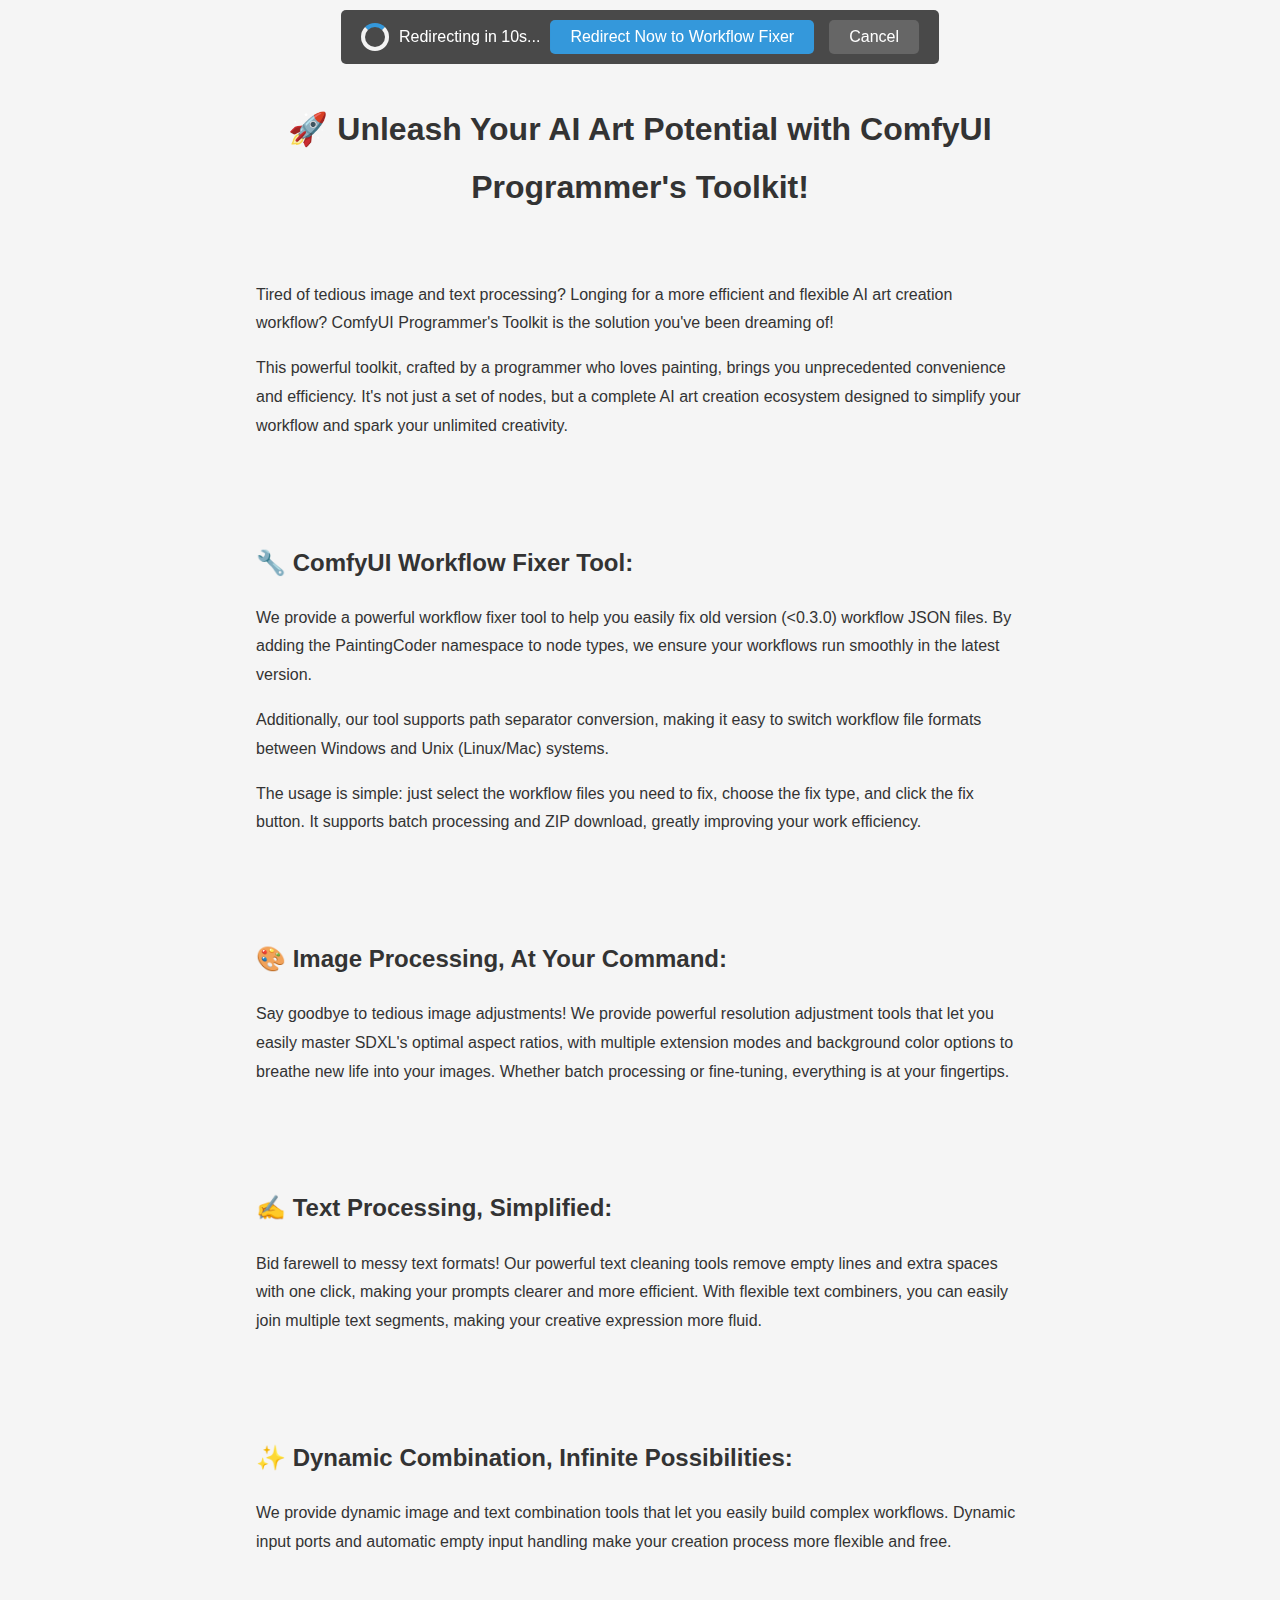
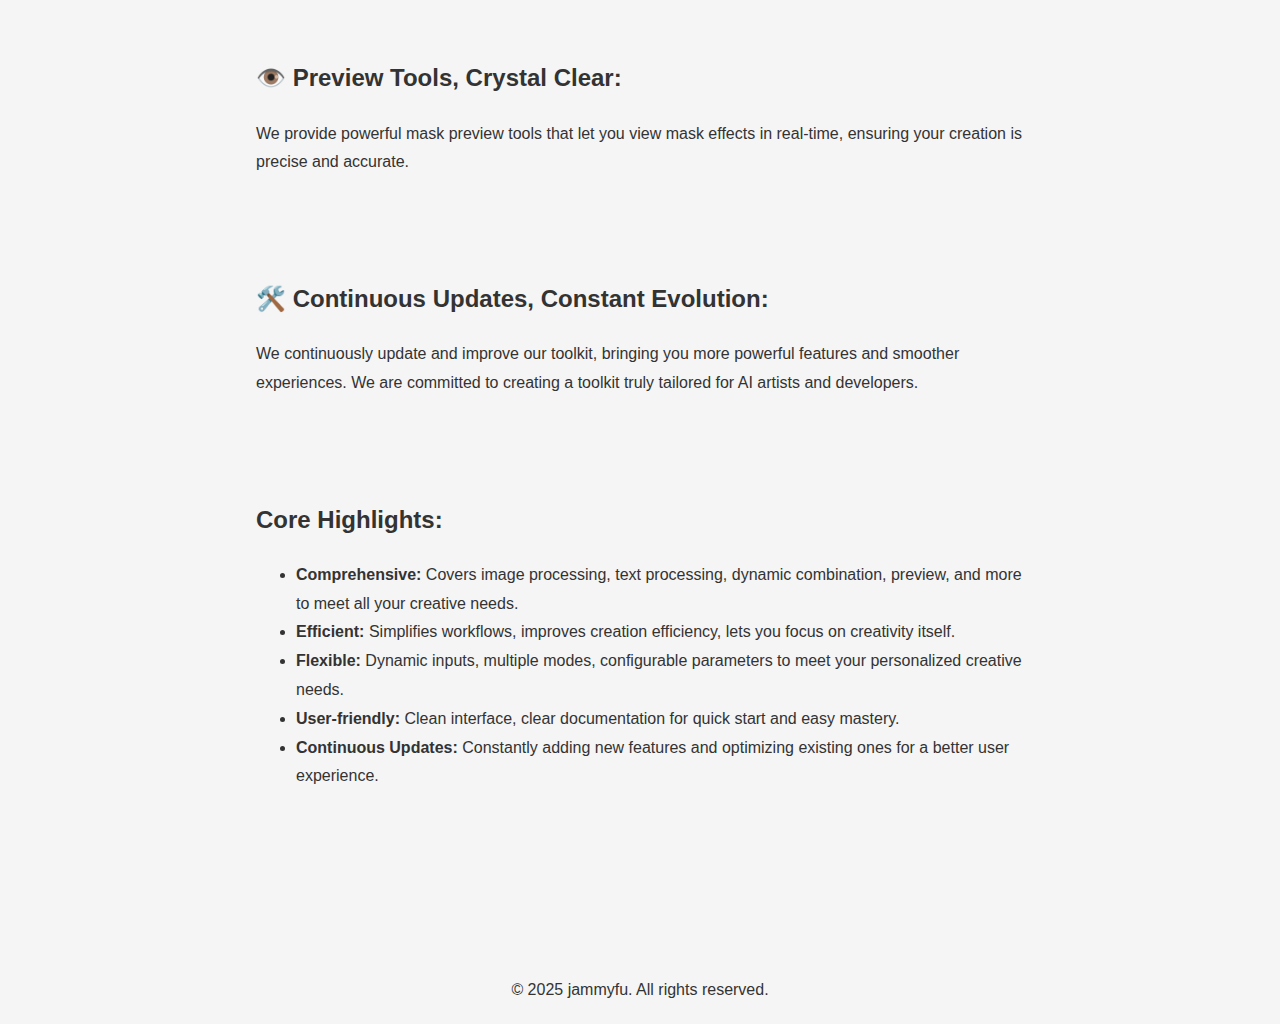
<file: docs/index.html>
<!DOCTYPE html>
<html lang="en">

<head>
    <meta charset="UTF-8">
    <meta name="viewport" content="width=device-width, initial-scale=1.0">
    <meta name="description"
        content="PaintingCoder Utils - 一个为 ComfyUI 设计的实用节点集合，包含图像处理、文本处理、路径转换等多种功能。支持工作流修复、命名空间更新和跨平台路径转换。">
    <meta name="keywords"
        content="ComfyUI, PaintingCoder, Workflow, JSON, Path Converter, AI, Stable Diffusion, Image Processing, Text Processing, SDXL">
    <meta name="author" content="PaintingCoder">
    <meta property="og:title" content="PaintingCoder Workflow Fixer">
    <meta property="og:description" content="强大的 ComfyUI 工具集，提供图像分辨率调整、文本处理、动态组合等功能，支持工作流修复和路径转换。">
    <meta property="og:type" content="website">
    <meta property="og:site_name" content="PaintingCoder Utils">
    <title>PaintingCoder Utils - Workflow Fixer</title>
    <style>
        :root {
            --bg-color: #f5f5f5;
            --text-color: #333;
            --loader-bg: #f3f3f3;
            --loader-accent: #3498db;
            --link-color: #3498db;
        }

        @media (prefers-color-scheme: dark) {
            :root {
                --bg-color: #1a1a1a;
                --text-color: #e0e0e0;
                --loader-bg: #333;
                --loader-accent: #5ab0ee;
                --link-color: #5ab0ee;
            }
        }

        body {
            font-family: Arial, sans-serif;
            display: flex;
            flex-direction: column;
            align-items: center;
            justify-content: flex-start;
            /* 顶部对齐 */
            min-height: 120vh;
            /* 增加页面高度 */
            margin: 0;
            background-color: var(--bg-color);
            color: var(--text-color);
            transition: background-color 0.3s, color 0.3s;
            position: relative;
            /* 为 fixed 定位提供相对定位的父元素 */
            padding-top: 60px;
            /* 预留顶部浮动面板空间 */
        }

        .loader-container {
            position: fixed;
            top: 10px;
            left: 50%;
            transform: translateX(-50%);
            background: rgba(0, 0, 0, 0.7);
            color: white;
            padding: 10px 20px;
            border-radius: 5px;
            z-index: 1000;
            display: flex;
            align-items: center;
            gap: 10px;
        }

        .loader {
            border: 4px solid var(--loader-bg);
            border-top: 4px solid var(--loader-accent);
            border-radius: 50%;
            width: 20px;
            height: 20px;
            animation: spin 1s linear infinite;
        }

        @keyframes spin {
            0% {
                transform: rotate(0deg);
            }

            100% {
                transform: rotate(360deg);
            }
        }

        .message {
            text-align: center;
            margin-bottom: 20px;
        }

        .manual-link {
            color: var(--link-color);
            text-decoration: none;
        }

        .manual-link:hover {
            text-decoration: underline;
        }

        .description {
            max-width: 600px;
            text-align: center;
            margin: 20px;
            line-height: 1.6;
            opacity: 0.9;
        }

        .features {
            list-style: none;
            padding: 0;
            margin: 20px 0;
            text-align: center;
        }

        .features li {
            margin: 12px 0;
            opacity: 0.9;
            line-height: 1.5;
        }

        .category {
            margin: 25px 0;
            text-align: left;
            max-width: 800px;
            padding: 0 20px;
        }

        .category h3 {
            color: var(--text-color);
            margin-bottom: 10px;
        }

        .content {
            max-width: 800px;
            margin: 0 auto;
            padding: 20px;
            line-height: 1.8;
        }

        .title {
            font-size: 2em;
            margin-bottom: 1em;
            text-align: center;
            color: var(--text-color);
        }

        .section {
            margin: 2em 0;
            padding: 1em;
            border-radius: 8px;
            background: rgba(255, 255, 255, 0.05);
        }

        .highlight {
            color: var(--loader-accent);
            font-weight: bold;
        }

        .button-group {
            display: flex;
            gap: 15px;
        }

        .redirect-btn,
        .cancel-btn {
            padding: 8px 20px;
            border: none;
            border-radius: 5px;
            cursor: pointer;
            transition: opacity 0.3s;
            font-size: 1em;
        }

        .redirect-btn {
            background: var(--loader-accent);
            color: white;
        }

        .cancel-btn {
            background: #666;
            color: white;
        }

        .redirect-btn:hover,
        .cancel-btn:hover {
            opacity: 0.8;
        }

        .message-box {
            position: fixed;
            bottom: 20px;
            right: 20px;
            padding: 10px 20px;
            border-radius: 5px;
            background: rgba(0, 0, 0, 0.8);
            color: white;
            display: none;
            z-index: 1000;
        }
    </style>
    <script>
        // 检测浏览器语言
        function detectLanguage() {
            const urlParams = new URLSearchParams(window.location.search);
            const langParam = urlParams.get('lang');
            if (langParam) {
                return langParam.toLowerCase();
            }
            const lang = navigator.language || navigator.userLanguage;
            return lang.toLowerCase().startsWith('zh') ? 'zh' : 'en';
        }

        // 多语言文本
        const translations = {
            en: {
                title: "Redirecting to PaintingCoder Workflow Fixer...",
                manual: "If not redirected automatically, click",
                here: "here",
                description: "PaintingCoder Utils is a comprehensive toolkit for ComfyUI, featuring advanced image processing, text handling, and workflow management tools. Perfect for artists and developers working with AI image generation.",
                countdown: "Redirecting in {0}s...",
                redirectCanceled: "Redirect canceled",
                immediateRedirect: "Redirect Now to Workflow Fixer",
                cancelRedirect: "Cancel",
                mainContent: `
                    <h1 class="title">🚀 Unleash Your AI Art Potential with ComfyUI Programmer's Toolkit!</h1>
                    
                    <div class="section">
                        <p>Tired of tedious image and text processing? Longing for a more efficient and flexible AI art creation workflow? ComfyUI Programmer's Toolkit is the solution you've been dreaming of!</p>
                        
                        <p>This powerful toolkit, crafted by a programmer who loves painting, brings you unprecedented convenience and efficiency. It's not just a set of nodes, but a complete AI art creation ecosystem designed to simplify your workflow and spark your unlimited creativity.</p>
                    </div>

                    <div class="section">
                        <h2>🔧 ComfyUI Workflow Fixer Tool:</h2>
                        <p>We provide a powerful workflow fixer tool to help you easily fix old version (<0.3.0) workflow JSON files. By adding the PaintingCoder namespace to node types, we ensure your workflows run smoothly in the latest version.</p>
                        <p>Additionally, our tool supports path separator conversion, making it easy to switch workflow file formats between Windows and Unix (Linux/Mac) systems.</p>
                        <p>The usage is simple: just select the workflow files you need to fix, choose the fix type, and click the fix button. It supports batch processing and ZIP download, greatly improving your work efficiency.</p>
                    </div>
                    
                    <div class="section">
                        <h2>🎨 Image Processing, At Your Command:</h2>
                        <p>Say goodbye to tedious image adjustments! We provide powerful resolution adjustment tools that let you easily master SDXL's optimal aspect ratios, with multiple extension modes and background color options to breathe new life into your images. Whether batch processing or fine-tuning, everything is at your fingertips.</p>
                    </div>
                    
                    <div class="section">
                        <h2>✍️ Text Processing, Simplified:</h2>
                        <p>Bid farewell to messy text formats! Our powerful text cleaning tools remove empty lines and extra spaces with one click, making your prompts clearer and more efficient. With flexible text combiners, you can easily join multiple text segments, making your creative expression more fluid.</p>
                    </div>
                    
                    <div class="section">
                        <h2>✨ Dynamic Combination, Infinite Possibilities:</h2>
                        <p>We provide dynamic image and text combination tools that let you easily build complex workflows. Dynamic input ports and automatic empty input handling make your creation process more flexible and free.</p>
                    </div>
                    
                    <div class="section">
                        <h2>👁️ Preview Tools, Crystal Clear:</h2>
                        <p>We provide powerful mask preview tools that let you view mask effects in real-time, ensuring your creation is precise and accurate.</p>
                    </div>
                    
                    <div class="section">
                        <h2>🛠️ Continuous Updates, Constant Evolution:</h2>
                        <p>We continuously update and improve our toolkit, bringing you more powerful features and smoother experiences. We are committed to creating a toolkit truly tailored for AI artists and developers.</p>
                    </div>
                    
                    <div class="section">
                        <h2>Core Highlights:</h2>
                        <ul>
                            <li><strong>Comprehensive:</strong> Covers image processing, text processing, dynamic combination, preview, and more to meet all your creative needs.</li>
                            <li><strong>Efficient:</strong> Simplifies workflows, improves creation efficiency, lets you focus on creativity itself.</li>
                            <li><strong>Flexible:</strong> Dynamic inputs, multiple modes, configurable parameters to meet your personalized creative needs.</li>
                            <li><strong>User-friendly:</strong> Clean interface, clear documentation for quick start and easy mastery.</li>
                            <li><strong>Continuous Updates:</strong> Constantly adding new features and optimizing existing ones for a better user experience.</li>
                        </ul>
                    </div>
                `
            },
            zh: {
                title: "正在跳转到工作流修复工具...",
                manual: "如果没有自动跳转，请点击",
                here: "这里",
                description: "PaintingCoder Utils 是一个综合性的 ComfyUI 工具集，提供先进的图像处理、文本处理和工作流管理工具。专为使用 AI 图像生成的艺术家和开发者设计。",
                countdown: "将在 {0} 秒后跳转...",
                redirectCanceled: "已取消跳转",
                immediateRedirect: "立即跳转到工作流修复工具",
                cancelRedirect: "取消",
                mainContent: `
                    <h1 class="title">🚀 释放你的 AI 艺术潜能，尽在 ComfyUI 画画的程序员工具集！</h1>
                    
                    <div class="section">
                        
                        <p>厌倦了繁琐的图像和文本处理？渴望更高效、更灵活的 AI 艺术创作流程？ComfyUI 画画的程序员工具集，正是你梦寐以求的解决方案！</p>
                        
                        <p>这个由一位热爱绘画的程序员精心打造的强大工具集，为你带来前所未有的便捷和效率。它不仅仅是一组节点，更是一套完整的 AI 艺术创作生态系统，旨在简化你的工作流程，激发你的无限创意。</p>
                    </div>

                    <div class="section">
                        <h2>🔧 ComfyUI工作流修复工具：</h2>
                        <p>我们提供强大的工作流修复工具，帮助你轻松修复旧版本 (<0.3.0) 的工作流 JSON 文件。通过添加 PaintingCoder 命名空间到节点类型，确保你的工作流在最新版本中正常运行。</p>
                        <p>此外，我们的工具还支持路径分隔符转换，方便你在 Windows 和 Unix（Linux/Mac）系统之间切换工作流文件格式。</p>
                        <p>使用方法简单，只需选择需要修复的工作流文件，选择修复类型，然后点击修复按钮即可。支持批量处理和 ZIP 下载，极大提高你的工作效率。</p>
                    </div>
                    
                    <div class="section">
                        <h2>🎨 图像处理，随心所欲：</h2>
                        <p>告别繁琐的图像调整！我们提供强大的分辨率调整工具，让你轻松驾驭 SDXL 的最佳宽高比，更有多种延展模式和背景颜色选择，让你的图像焕发新生。无论是批量处理还是精细调整，都能得心应手。</p>
                    </div>
                    
                    <div class="section">
                        <h2>✍️ 文本处理，化繁为简：</h2>
                        <p>告别混乱的文本格式！我们提供强大的文本清理工具，一键去除空行和多余空格，让你的提示词更加清晰高效。更有灵活的文本组合器，轻松拼接多段文本，让你的创意表达更加流畅。</p>
                    </div>
                    
                    <div class="section">
                        <h2>✨ 动态组合，无限可能：</h2>
                        <p>我们提供动态图像和文本组合工具，让你轻松构建复杂的工作流程。动态输入端口，自动处理空输入，让你的创作过程更加灵活自由。</p>
                    </div>
                    
                    <div class="section">
                        <h2>👁️ 预览工具，一目了然：</h2>
                        <p>我们提供强大的蒙版预览工具，让你实时查看蒙版效果，确保你的创作精准无误。</p>
                    </div>
                    
                    <div class="section">
                        <h2>🛠️ 持续更新，不断进化：</h2>
                        <p>我们不断更新和完善工具集，为你带来更多强大的功能和更流畅的体验。我们致力于打造一个真正为 AI 艺术家和开发者量身定制的工具集。</p>
                    </div>
                    
                    <div class="section">
                        <h2>核心亮点：</h2>
                        <ul>
                            <li><strong>全面性：</strong> 涵盖图像处理、文本处理、动态组合、预览等多个方面，满足你创作的各种需求。</li>
                            <li><strong>高效性：</strong> 简化工作流程，提高创作效率，让你专注于创意本身。</li>
                            <li><strong>灵活性：</strong> 动态输入、多种模式、可配置参数，满足你个性化的创作需求。</li>
                            <li><strong>易用性：</strong> 简洁的界面，清晰的文档，让你快速上手，轻松掌握。</li>
                            <li><strong>持续更新：</strong> 不断添加新功能，优化现有功能，为你带来更好的使用体验。</li>
                        </ul>
                    </div>
                `
            }
        };

        let countdownTimer;
        let remainingTime = 10;
        let lang;
        let t;
        let isRedirectCanceled = false; // 添加一个标志位

        function startCountdown() {
            remainingTime = 10;
            updateCountdown();
            countdownTimer = setInterval(() => {
                remainingTime--;
                updateCountdown();

                if (remainingTime <= 0) {
                    clearInterval(countdownTimer);
                    redirectToFixer();
                }
            }, 1000);
        }

        function updateCountdown() {
            const countdownElement = document.getElementById('countdown');
            countdownElement.textContent = t.countdown.replace('{0}', remainingTime);
        }

        function redirectToFixer() {
            window.location.href = `fix/workflow_fixer.html?lang=${lang}`;
        }

        function cancelRedirect() {
            clearInterval(countdownTimer);
            isRedirectCanceled = true; // 设置取消标志位
            const messageBox = document.getElementById('messageBox');
            messageBox.textContent = t.redirectCanceled;
            messageBox.style.display = 'block';
            setTimeout(() => {
                messageBox.style.display = 'none';
            }, 3000);

            // 更新按钮状态
            const redirectButton = document.getElementById('redirect-btn');
            redirectButton.textContent = t.immediateRedirect;
            redirectButton.onclick = redirectToFixer; // 修改点击事件
            const cancelButton = document.getElementById('cancel-btn');
            cancelButton.style.display = 'none'; // 隐藏取消按钮

            // 隐藏倒计时
            document.getElementById('countdown').style.display = 'none';
            // 隐藏 loading 图标
            document.querySelector('.loader').style.display = 'none';
        }

        window.onload = function () {
            lang = detectLanguage();
            t = translations[lang];

            // 更新页面文本
            document.title = `PaintingCoder Utils - ${t.title}`;
            // document.querySelector('.description').textContent = t.description;

            // 更新页面内容
            document.getElementById('mainContent').innerHTML = t.mainContent;

            // 更新手动跳转链接
            const manualLink = document.querySelector('.manual-link');
            if (manualLink) {
                manualLink.href = `fix/workflow_fixer.html?lang=${lang}`;
            }

            // 更新按钮文字
            const redirectButton = document.getElementById('redirect-btn');
            redirectButton.textContent = t.immediateRedirect;
            const cancelButton = document.getElementById('cancel-btn');
            cancelButton.textContent = t.cancelRedirect;

            startCountdown();
            updateCountdown(); // 立即更新一次倒计时
        }


    </script>
</head>

<body>
    <div class="loader-container">
        <div class="loader"></div>
        <span id="countdown"></span>
        <div class="button-group">
            <button class="redirect-btn" id="redirect-btn" onclick="redirectToFixer()"></button>
            <button class="cancel-btn" id="cancel-btn" onclick="cancelRedirect()"></button>
        </div>
    </div>

    <div class="content" id="mainContent"></div>
    <ul class="features"></ul>

    <div class="message-box" id="messageBox"></div>
    <!-- 页脚 -->
    <footer style="text-align: center; padding: 20px; margin-top: 30px; border-top: 1px solid var(--border-color);">
        <p style="margin-bottom: 5px;">© 2025 jammyfu. All rights reserved.</p>
    </footer>
</body>

</html>
</file>
